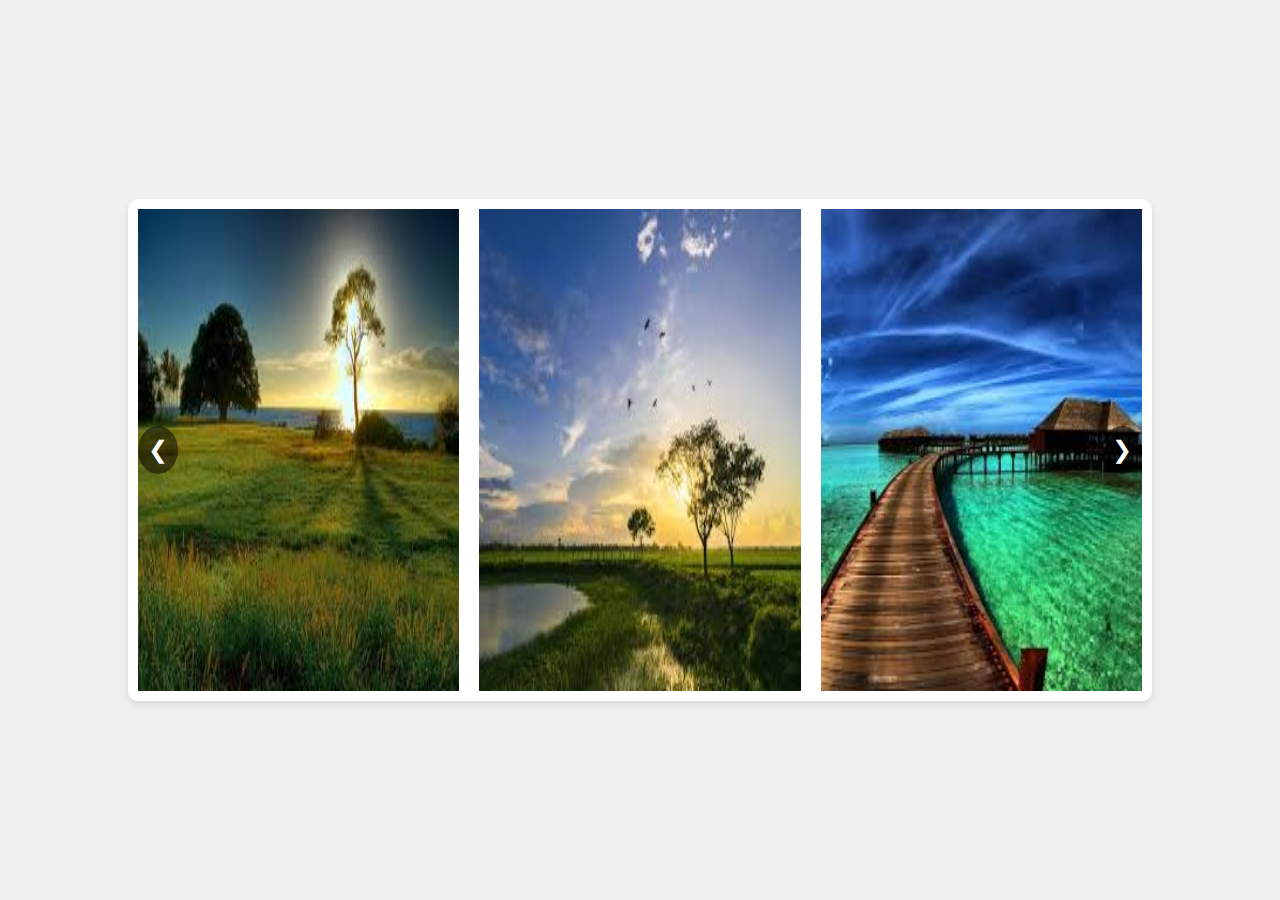
<file: Task1-image gallery/index.html>
<!DOCTYPE html>
<html lang="en">
<head>
  <meta charset="UTF-8">
  <meta name="viewport" content="width=device-width, initial-scale=1.0">
  <title>Image Gallery</title>
  <link rel="stylesheet" href="styles.css">
</head>
<body>
    <div class="gallery-container">
        <button class="arrow left-arrow" onclick="scrollLeft()">&#10094;</button>
        <div class="gallery-wrapper">
        <div class="gallery">
            <img src="image1.jpg" alt="Image 1" class="gallery-item" onclick="openModal(this)">
                <img src="image2.jpg" alt="Image 2" class="gallery-item" onclick="openModal(this)">
                <img src="image3.jpg" alt="Image 3" class="gallery-item" onclick="openModal(this)">
                <img src="image5.jpg" alt="Image 5" class="gallery-item" onclick="openModal(this)">
                <img src="image6.jpg" alt="Image 6" class="gallery-item" onclick="openModal(this)">
                <img src="image7.jpg" alt="Image 7" class="gallery-item" onclick="openModal(this)">
                <img src="image8.jpg" alt="Image 8" class="gallery-item" onclick="openModal(this)">
                <img src="image9.jpg" alt="Image 9" class="gallery-item" onclick="openModal(this)">
                <img src="image10.jpg" alt="Image 10" class="gallery-item" onclick="openModal(this)">
        </div>
        </div>
        <button class="arrow right-arrow" onclick="scrollRight()">&#10095;</button>
    </div>

  <div id="modal" class="modal" onclick="closeModal()">
    <span class="close">&times;</span>
    <img class="modal-content" id="modal-img">
  </div>

  <script src="script.js"></script>
</body>
</html>
</file>
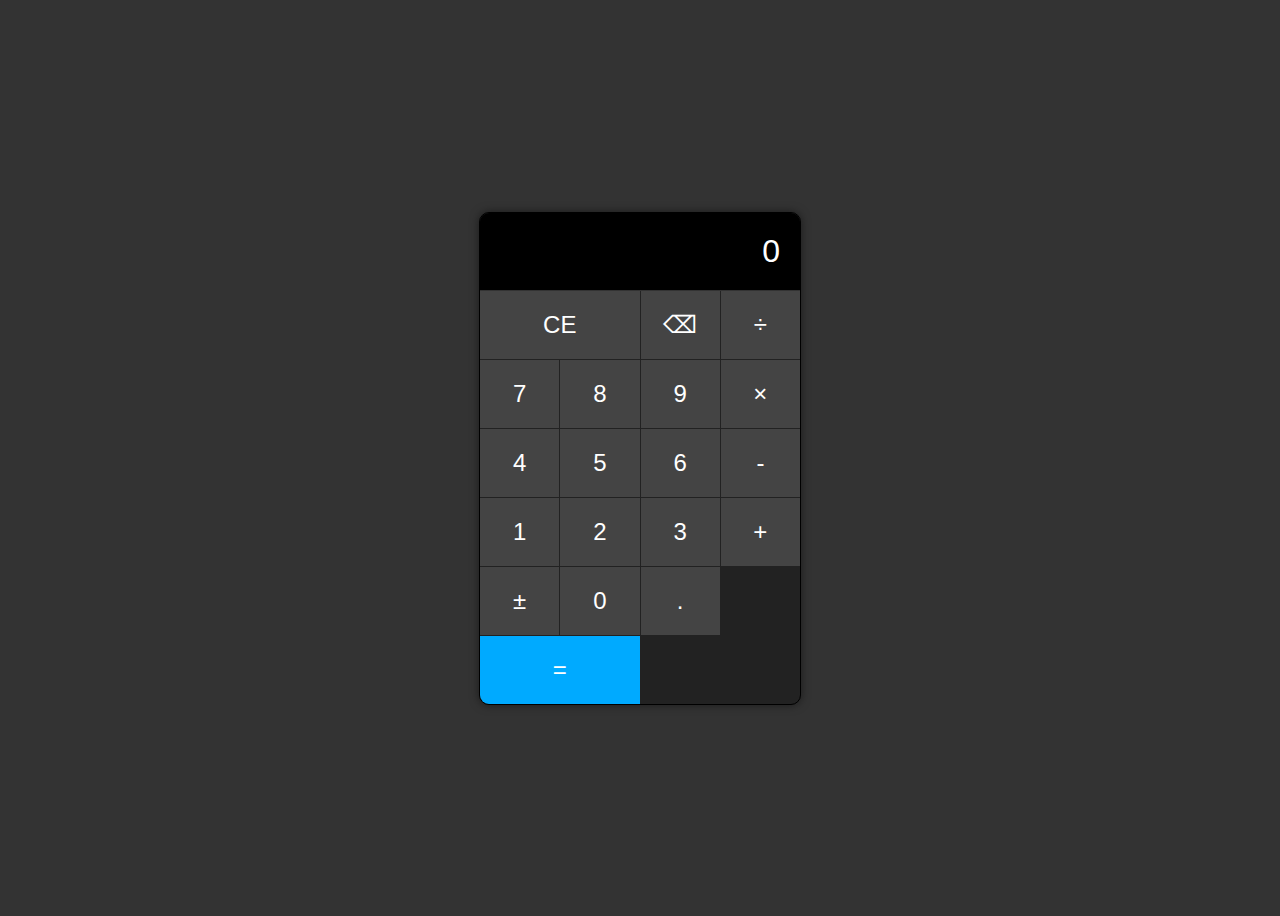
<file: Task2-Calculator/index.html>
<!DOCTYPE html>
<html lang="en">
<head>
    <meta charset="UTF-8">
    <meta name="viewport" content="width=device-width, initial-scale=1.0">
    <title>Calculator</title>
    <link rel="stylesheet" href="styles.css">
</head>
<body>
    <div class="calculator">
        <div class="display" id="display">0</div>
        <div class="buttons">
            <button class="span-two" onclick="clearEntry()">CE</button>
            <button onclick="deleteLast()">⌫</button>
            <button onclick="appendToDisplay('/')">÷</button>
            <button onclick="appendToDisplay('7')">7</button>
            <button onclick="appendToDisplay('8')">8</button>
            <button onclick="appendToDisplay('9')">9</button>
            <button onclick="appendToDisplay('*')">×</button>
            <button onclick="appendToDisplay('4')">4</button>
            <button onclick="appendToDisplay('5')">5</button>
            <button onclick="appendToDisplay('6')">6</button>
            <button onclick="appendToDisplay('-')">-</button>
            <button onclick="appendToDisplay('1')">1</button>
            <button onclick="appendToDisplay('2')">2</button>
            <button onclick="appendToDisplay('3')">3</button>
            <button onclick="appendToDisplay('+')">+</button>
            <button onclick="toggleSign()">±</button>
            <button onclick="appendToDisplay('0')">0</button>
            <button onclick="appendToDisplay('.')">.</button>
            <button class="equals span-two" onclick="calculateResult()">=</button>
        </div>
    </div>
    <script src="script.js"></script>
</body>
</html>
</file>
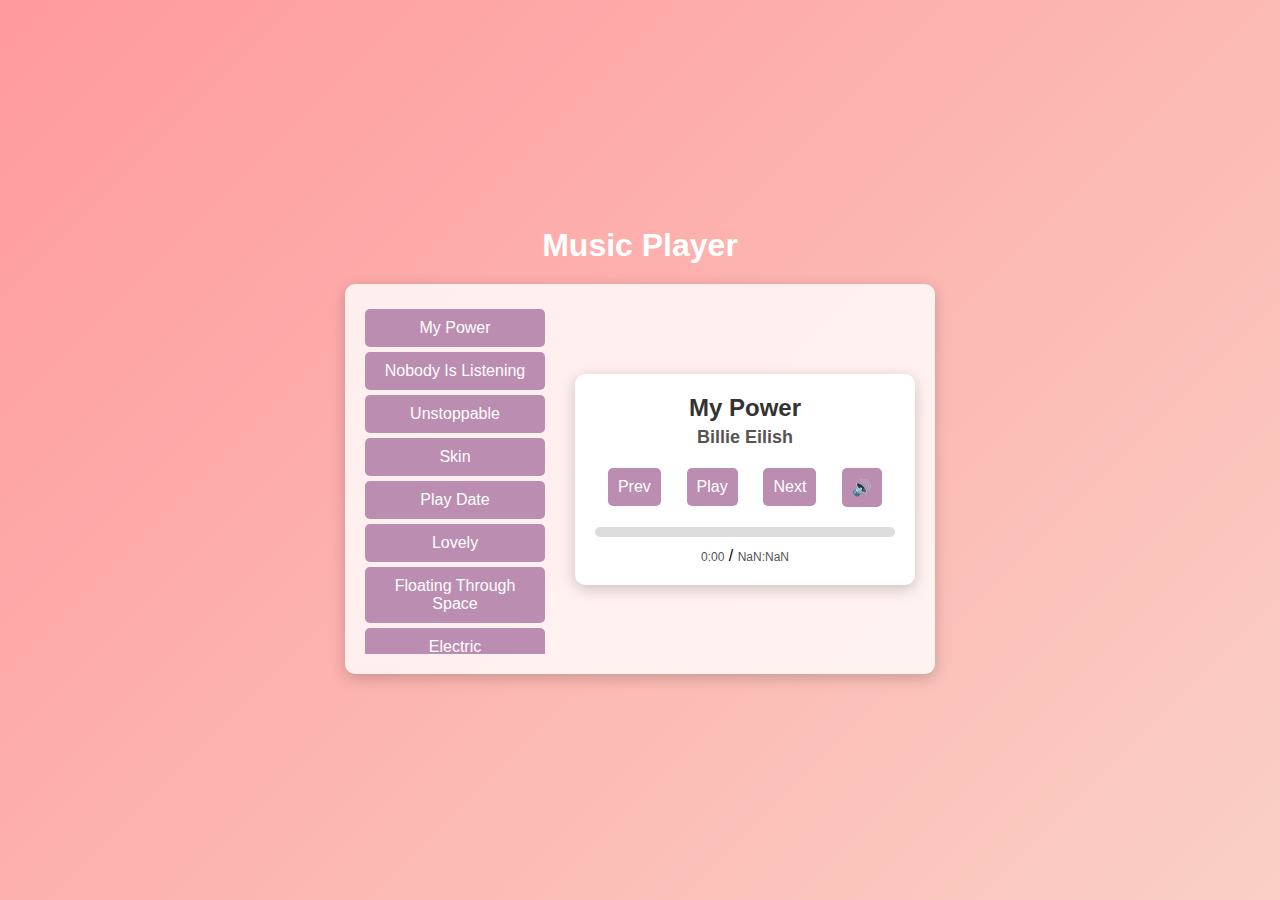
<file: Task3-music player/index.html>
<!DOCTYPE html>
<html lang="en">
<head>
    <meta charset="UTF-8">
    <meta name="viewport" content="width=device-width, initial-scale=1.0">
    <title>Music Player</title>
    <link rel="stylesheet" href="styles.css">
</head>
<body>
    <h1 class="page-title">Music Player</h1>
    <div class="container">
        <div class="song-list">
            <ul id="song-list">
                <!-- Song list items will be added here by JavaScript -->
            </ul>
        </div>
        <div class="music-player">
            <div class="song-info">
                <h2 id="title">Song Title</h2>
                <h3 id="artist">Artist Name</h3>
            </div>
            <audio id="audio" src=""></audio>
            <div class="controls">
                <button id="prev" class="control-button">Prev</button>
                <button id="play" class="control-button">Play</button>
                <button id="next" class="control-button">Next</button>
                <button id="volume-icon" class="control-button">🔊</button>
            </div>
            <div class="progress-container" id="progress-container">
                <div class="progress" id="progress"></div>
            </div>
            <span id="current-time">0:00</span> / <span id="duration">0:00</span>
        </div>
    </div>
    <script src="script.js"></script>
</body>
</html>
</file>
<file: Task1-image gallery/styles.css>
body {
    font-family: Arial, sans-serif;
    display: flex;
    justify-content: center;
    align-items: center;
    height: 100vh;
    margin: 0;
    background-color: #f0f0f0;
  }
  
  .gallery-container {
    position: relative;
    display: flex;
    justify-content: center;
    align-items: center;
    width: 80%;
    max-width: 1200px;
    overflow: hidden;
    background-color: #fff;
    box-shadow: 0 4px 8px rgba(0, 0, 0, 0.1);
    border-radius: 10px;
  }
  
  .gallery-wrapper {
    overflow: hidden;
    width: 100%;
  }
  
  .gallery {
    display: flex;
    transition: transform 0.5s ease-in-out;
  }
  
  .gallery-item {
    flex: 0 0 33.33%;
    max-width: 33.33%;
    padding: 10px;
    box-sizing: border-box;
    cursor: pointer;
    transition: transform 0.2s, box-shadow 0.2s;
  }
  
  .gallery-item:hover {
    transform: scale(1.05);
    box-shadow: 0 4px 8px rgba(0, 0, 0, 0.3);
    z-index: 1;
  }
  
  .arrow {
    position: absolute;
    top: 50%;
    transform: translateY(-50%);
    font-size: 24px;
    cursor: pointer;
    background-color: rgba(0, 0, 0, 0.5);
    color: white;
    border: none;
    padding: 10px;
    z-index: 1;
    border-radius: 50%;
    user-select: none;
  }
  
  .left-arrow {
    left: 10px;
  }
  
  .right-arrow {
    right: 10px;
  }
  
  .modal {
    display: none;
    position: fixed;
    z-index: 2;
    padding-top: 60px;
    left: 0;
    top: 0;
    width: 100%;
    height: 100%;
    overflow: auto;
    background-color: rgba(0,0,0,0.9);
  }
  
  .modal-content {
    margin: auto;
    display: block;
    width: 80%;
    max-width: 700px;
  }
  
  .close {
    position: absolute;
    top: 15px;
    right: 35px;
    color: #fff;
    font-size: 40px;
    font-weight: bold;
    transition: 0.3s;
  }
  
  .close:hover,
  .close:focus {
    color: #bbb;
    text-decoration: none;
    cursor: pointer;
  }
</file>
<file: Task2-Calculator/styles.css>
body {
    display: flex;
    justify-content: center;
    align-items: center;
    height: 100vh;
    background-color: #333;
    font-family: Arial, sans-serif;
}

.calculator {
    width: 320px;
    border: 1px solid #000;
    border-radius: 10px;
    overflow: hidden;
    box-shadow: 0 0 10px rgba(0, 0, 0, 0.5);
    background-color: #222;
}

.display {
    background-color: #000;
    color: #fff;
    font-size: 2em;
    text-align: right;
    padding: 20px;
    border-bottom: 1px solid #333;
}

.buttons {
    display: grid;
    grid-template-columns: repeat(4, 1fr);
    grid-gap: 1px;
}

button {
    padding: 20px;
    font-size: 1.5em;
    border: none;
    background-color: #444;
    color: #fff;
    cursor: pointer;
}

button:hover {
    background-color: #555;
}

button.equals {
    background-color: #00aaff;
    color: #fff;
}

button.equals:hover {
    background-color: #0099dd;
}

.span-two {
    grid-column: span 2;
}
</file>
<file: Task3-music player/styles.css>
body {
    font-family: Arial, sans-serif;
    display: flex;
    flex-direction: column;
    align-items: center;
    justify-content: center;
    height: 100vh;
    background: linear-gradient(135deg, #ff9a9e 0%, #fad0c4 100%);
    margin: 0;
}

.page-title {
    margin : 1px 0 20px 0;
    font-size: 2em;
    color: #fff;

}

.container {
    display: flex;
    align-items: center;
    background: rgba(255, 255, 255, 0.8);
    border-radius: 10px;
    box-shadow: 0 4px 15px rgba(0, 0, 0, 0.2);
    padding: 20px;
}

.song-list {
    width: 180px; /* Adjusted width */
    margin-right: 20px;
    height: 350px; /* Approximately the height for 7 songs */
    padding-right: 10px; /* Add padding to make space for the scrollbar */
    overflow-y: auto; /* Enables vertical scrolling */
    scrollbar-width: thin; /* For Firefox */
    scrollbar-color: #e100ff #fff; /* For Firefox */
}


.song-list ul {
    list-style: none;
    padding: 0;
    margin: 0;
}

.song-list li {
    background: #bb8db1;
    color: #fff;
    padding: 10px;
    margin: 5px 0;
    cursor: pointer;
    border-radius: 5px;
    text-align: center;
    transition: background 0.3s;
}

.song-list li:hover {
    background: #d9b7d2;
}

.music-player {
    background: #fff;
    border-radius: 10px;
    box-shadow: 0 4px 15px rgba(0, 0, 0, 0.2);
    width: 300px;
    padding: 20px;
    text-align: center;
}

.song-info {
    margin-bottom: 20px;
}

#title {
    font-size: 24px;
    margin: 0;
    color: #333;
}

#artist {
    font-size: 18px;
    color: #555;
    margin: 5px 0;
}

.controls {
    display: flex;
    justify-content: space-around;
    align-items: center;
    margin: 20px 0;
}

.control-button {
    background: #bb8db1;
    border: none;
    color: #fff;
    padding: 10px;
    cursor: pointer;
    border-radius: 5px;
    font-size: 16px;
    transition: background 0.3s;
}

.control-button:hover {
    background: #d9b7d2;
}

.progress-container {
    background: #ddd;
    border-radius: 5px;
    cursor: pointer;
    height: 10px;
    margin: 10px 0;
    width: 100%;
}

.progress {
    background: #bb8db1;
    border-radius: 5px;
    height: 100%;
    width: 0;
}

#current-time, #duration {
    font-size: 12px;
    color: #555;
}

@media (max-width: 768px) {
    .container {
        flex-direction: column;
        align-items: flex-start;
    }

    .song-list {
        width: 100%;
        margin-right: 0;
        margin-bottom: 20px;
    }

    .music-player {
        width: 100%;
    }
}

/* For WebKit browsers (Chrome, Safari) */
.song-list::-webkit-scrollbar {
    width: 10px;
}

.song-list::-webkit-scrollbar-track {
    background: #fff;
}

.song-list::-webkit-scrollbar-thumb {
    background-color: #bb8db1;
    border-radius: 10px;
    border: 3px solid #fff;
}
</file>
